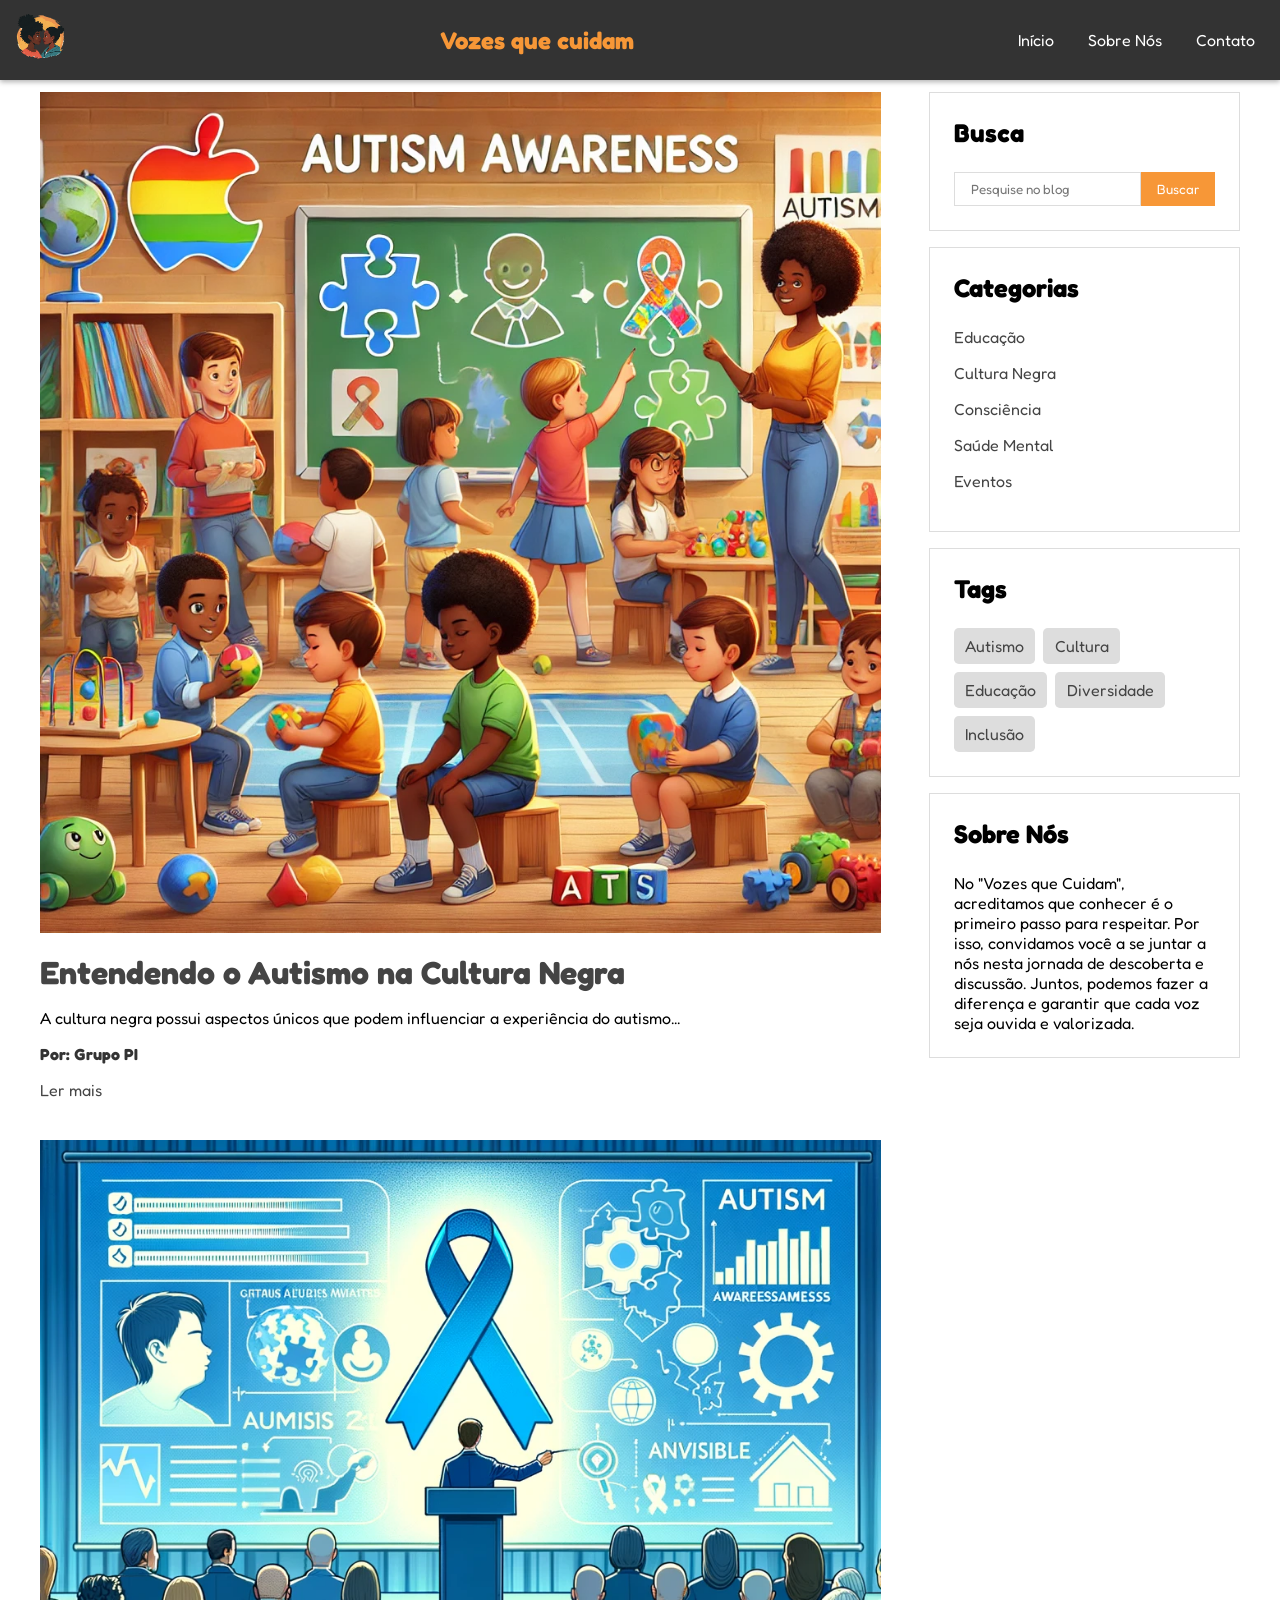
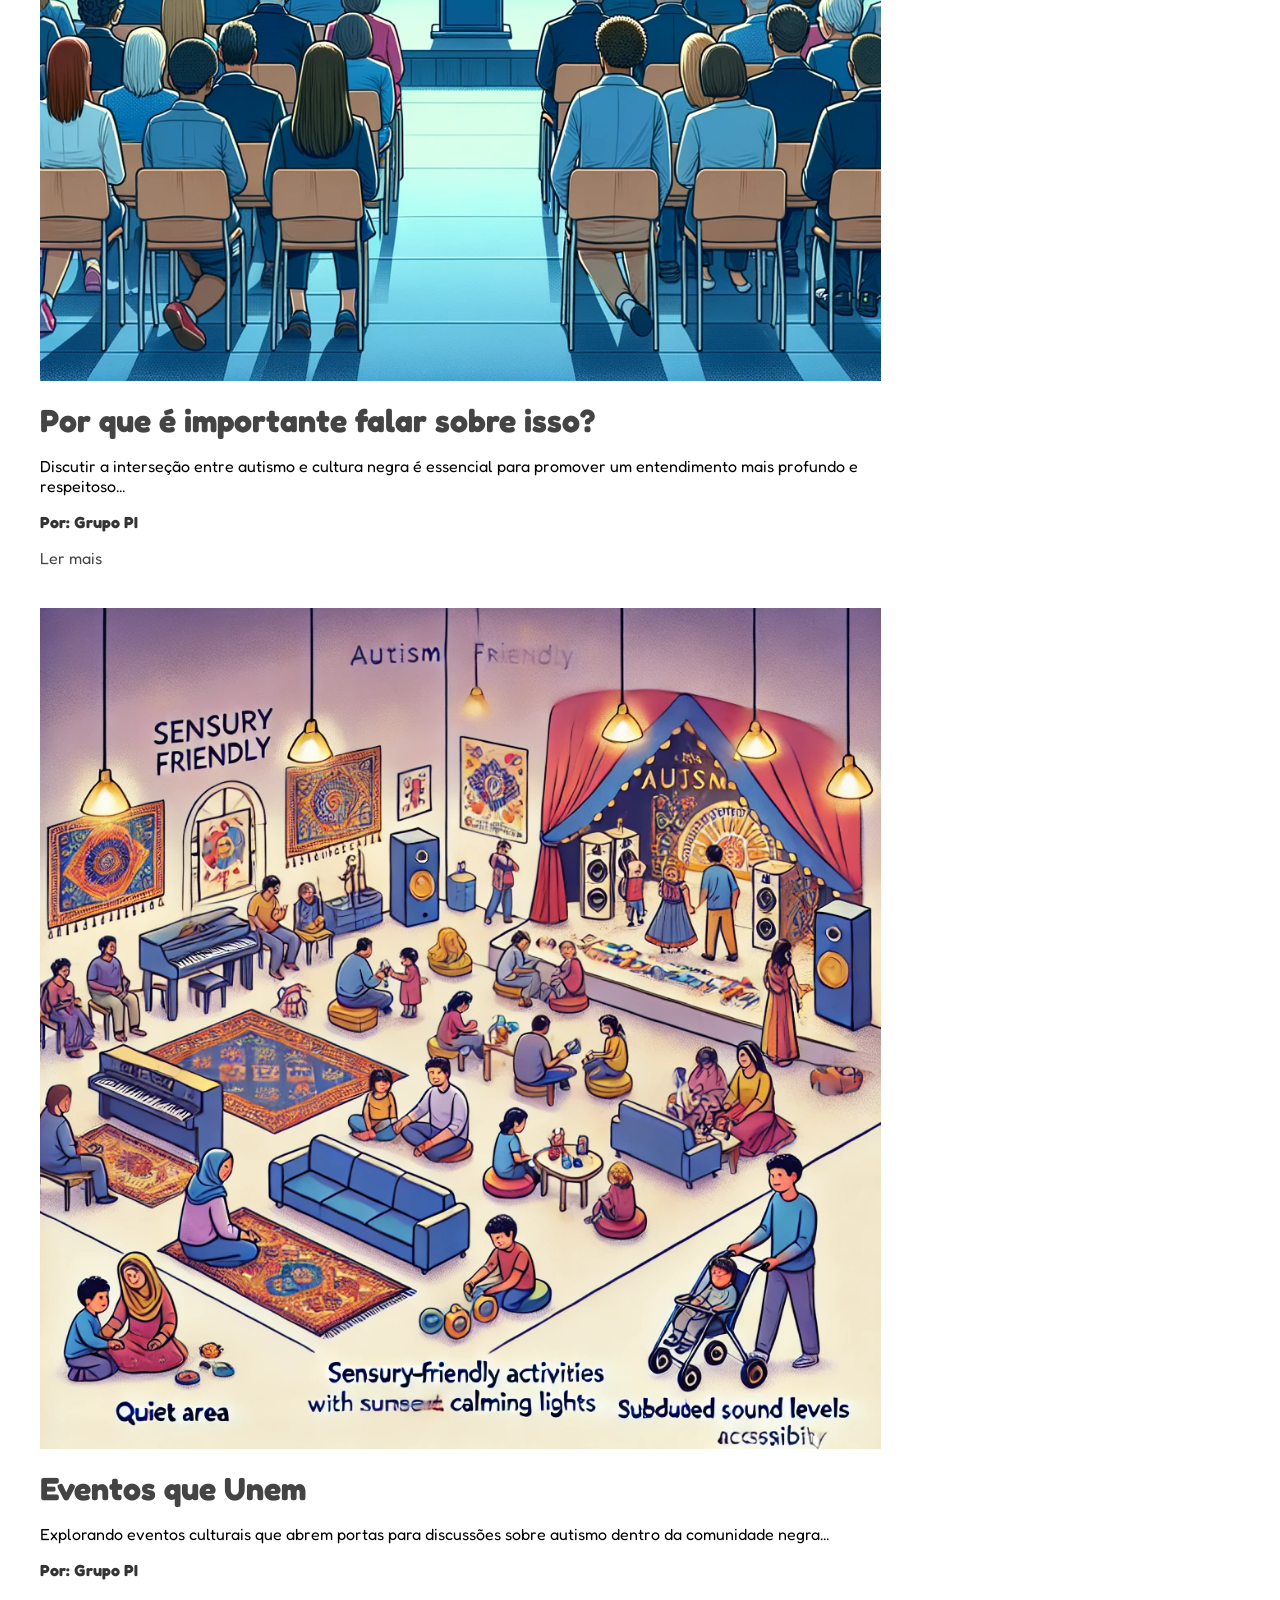
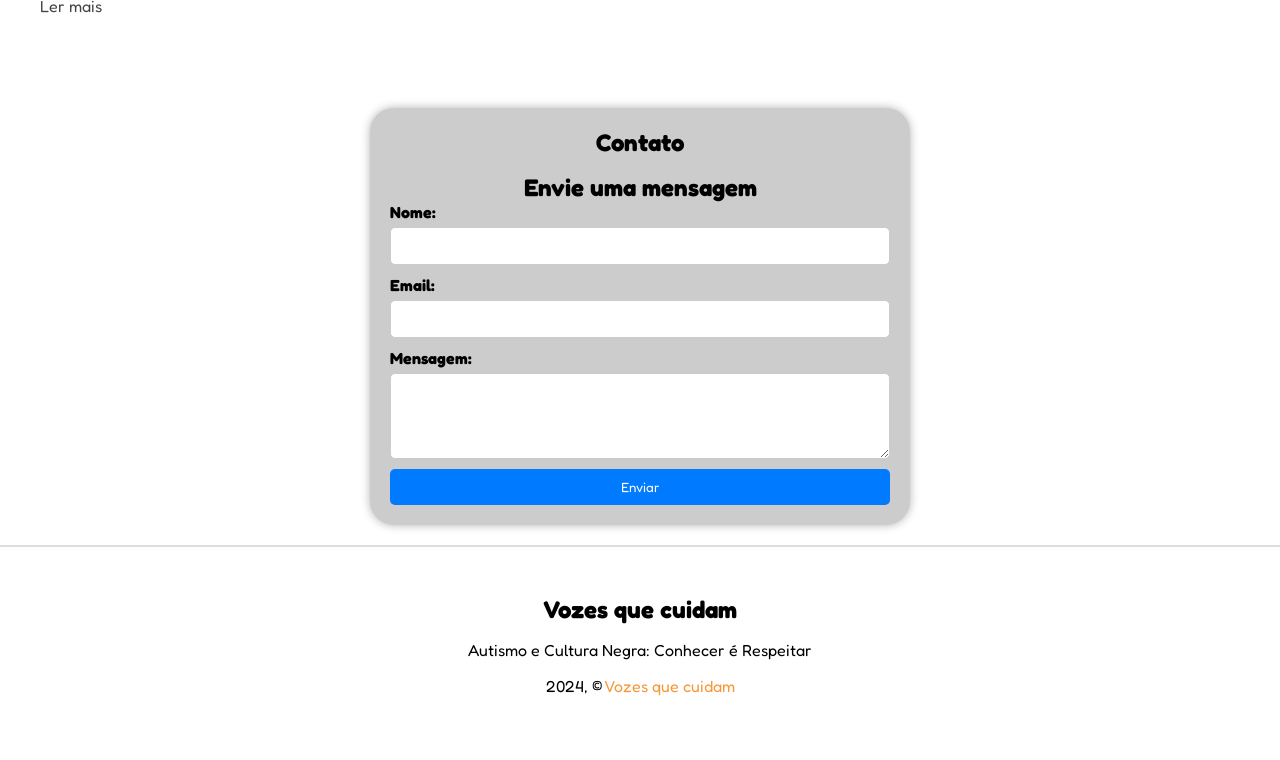
<file: index.html>
<!DOCTYPE html>
<html lang="pt-BR">
<head>
    <meta charset="UTF-8">
    <meta http-equiv="X-UA-Compatible" content="IE=edge" />
    <meta name="viewport" content="width=device-width, initial-scale=1.0">
    <title>Vozes que cuidam</title>
    <link rel="preconnect" href="https://fonts.googleapis.com">
    <link rel="preconnect" href="https://fonts.gstatic.com" crossorigin>
    <link href="https://fonts.googleapis.com/css2?family=Fredoka:wght@300..700&display=swap" rel="stylesheet">
    <link rel="stylesheet" href="styles.css">
    <script src="script.js" defer></script>
</head>
<body>
    <nav id="navbar">
        <div id="navbar-inner">
            <img src="./img/imagem2_Blog-transformed.png" alt="Logo do Blog Vozes que cuidam" style="height: 60px;"> <!-- Adicionando a logo aqui -->
            <h2 id="titulo">Vozes que cuidam</h2>
            <ul id="nav-links">
                <li><a href="#navbar">Início</a></li>
                <li><a href="#sobre_nos">Sobre Nós</a></li>
                <li><a href="#contato">Contato</a></li>
            </ul>
        </div>
    </nav>
    
    <div class="container">
        <main id="post-container">
            <article class="post">
                <img src="img/post1.webp" alt="Cultura Negra e Autismo">
                <h3 class="title"><a href="#">Entendendo o Autismo na Cultura Negra</a></h3>
                <p class="description">
                    A cultura negra possui aspectos únicos que podem influenciar a experiência do autismo...
                </p>
                <p class="author">Por: Grupo PI</p>
                <a href="#">Ler mais</a>
            </article>
            <article class="post">
                <img src="img/post2.webp" alt="Importância do Diálogo">
                <h3 class="title"><a href="#">Por que é importante falar sobre isso?</a></h3>
                <p class="description">
                    Discutir a interseção entre autismo e cultura negra é essencial para promover um entendimento mais profundo e respeitoso...
                </p>
                <p class="author">Por: Grupo PI</p>
                <a href="#">Ler mais</a>
            </article>
            <article class="post">
                <img src="./img/post4.webp" alt="Eventos Culturais">
                <h3 class="title"><a href="#">Eventos que Unem</a></h3>
                <p class="description">
                    Explorando eventos culturais que abrem portas para discussões sobre autismo dentro da comunidade negra...
                </p>
                <p class="author">Por: Grupo PI</p>
                <a href="#">Ler mais</a>
            </article>
        </main>
        <aside id="sidebar">
            <section id="search-bar">
                <h4>Busca</h4>
                <form>
                    <input type="text" placeholder="Pesquise no blog">
                    <input type="submit" value="Buscar">
                </form>
            </section>
            <section id="categories">
                <h4>Categorias</h4>
                <nav>
                    <ul>
                        <li><a href="#">Educação</a></li>
                        <li><a href="#">Cultura Negra</a></li>
                        <li><a href="#">Consciência</a></li>
                        <li><a href="#">Saúde Mental</a></li>
                        <li><a href="#">Eventos</a></li>
                    </ul>
                </nav>
            </section>
            <section id="tags">
                <h4>Tags</h4>
                <div id="tags-container">
                    <a href="">Autismo</a>
                    <a href="">Cultura</a>
                    <a href="">Educação</a>
                    <a href="">Diversidade</a>
                    <a href="">Inclusão</a>
                </div>
            </section>
            <section id="sobre_nos">
                <h4>Sobre Nós</h4>
                <div id="tags-container">
                <p>No "Vozes que Cuidam", acreditamos que conhecer é o primeiro passo para respeitar. Por isso, convidamos você a se juntar a nós nesta jornada de descoberta e discussão. Juntos, podemos fazer a diferença e garantir que cada voz seja ouvida e valorizada.</p>
                </div>
            </section>
        </aside>
    </div>
    
    <div class="contact-form">
        <h2 id="contato" class="contato">Contato</h2>
        <h2>Envie uma mensagem</h2>
        <form action="sua-url-de-envio" method="POST">
            <label for="name">Nome:</label>
            <input type="text" id="name" name="name" required>
    
            <label for="email">Email:</label>
            <input type="email" id="email" name="email" required>
    
            <label for="message">Mensagem:</label>
            <textarea id="message" name="message" rows="4" required></textarea>
    
            <button type="submit">Enviar</button>
        </form>
    </div>
    
    <footer id="footer">
        <h2>Vozes que cuidam</h2>
        <p>Autismo e Cultura Negra: Conhecer é Respeitar</p>
        <p>2024, &copy; <span>Vozes que cuidam</span></p>
    </footer>
</body>
</html>
</file>
<file: styles.css>
*{
    padding: 0;
    margin: 0;
    font-family: Fredoka, sans-serif;
}

body {
    padding-top: 60px;
}

ul{
    list-style: none;
}

a{
    text-decoration: none;
    color: #444;
    transition: 0.5s;
}

#titulo{
    color: #f79737;
}

a:hover{
    color: #f79737;
}

/* navbar */
#navbar {
    position: fixed; /* Fixa o navbar no topo da página */
    top: 0; /* Alinha o topo do navbar com o topo da página */
    left: 0; /* Alinha o lado esquerdo do navbar com o lado esquerdo da página */
    width: 100%; /* Garante que o navbar ocupe toda a largura da tela */
    background-color: #333; /* Escolha uma cor de fundo que combine com seu design */
    z-index: 1000; /* Garante que o navbar fique acima de outros elementos na página */
    box-shadow: 0 2px 5px rgba(0,0,0,0.3); /* Opcional: adiciona sombra para destacar o navbar */
}

#navbar-inner {
    padding: 10px 10px; /* Adiciona padding dentro do navbar */
    display: flex;
    justify-content: space-between;
    align-items: center;
}

#nav-links {
    list-style-type: none;
    padding: 0;
}

#nav-links li {
    display: inline;
}

#nav-links a {
    text-decoration: none;
    color: white;
    padding: 10px 15px;
    display: inline-block;
}

#nav-links a:hover {
    background-color: #555; /* Cor de fundo ao passar o mouse */
}

/* Conteúdo principal */
.container{
    display: flex;
    padding: 2rem 2.5rem;
    gap: 3rem;
    max-width: 1200px;
    margin: 0 auto;
}

#post-container{
    flex: 3 1 0;
}

.post{
    margin-bottom: 2.5rem;
}

.post img {
    width: 100%;
    margin-bottom: 1rem;
}

.title,
.description,
.author,
.contato {
  margin-bottom: 1rem;
}

.title {
    font-size: 2rem;
}

.author {
    color: #333;
    font-weight: bold;
}

/* barra lateral */
#sidebar {
    flex: 1 1 0;
}
  
#search-bar,
#categories,
#tags,
#sobre_nos {
    padding: 1.5rem;
    border: 1px solid #ddd;
    margin-bottom: 1rem;
}
  
#search-bar h4,
#categories h4,
#tags h4,
#sobre_nos h4 {
    margin-bottom: 1.5rem;
    font-size: 1.6rem;
}
  
#search-bar form {
    display: flex;
}
  
#search-bar input {
    padding: 0.5rem 1rem;
    border: 1px solid #ddd;
}
  
#search-bar input[type="submit"] {
    cursor: pointer;
    background-color:#f79737;
    ;
    color: #fff;
    border: none;
}
  
#categories li {
    margin-bottom: 1rem;
}
  
#tags-container {
    display: flex;
    flex-wrap: wrap;
    gap: 0.5rem;
}
  
#tags-container a {
    background-color: #ddd;
    padding: 0.5rem 0.7rem;
    border-radius: 0.3rem;
}
/* Formulário */
.contact-form {
    width: 80%;
    max-width: 500px;
    margin: 20px auto;
    padding: 20px;
    box-shadow: 0 0 10px rgba(0,0,0,0.3);
    background: #ccc;
    border-radius: 1.5rem;
}

.contact-form h2 {
    text-align: center;
}

.contact-form form {
    display: flex;
    flex-direction: column;
}

.contact-form label {
    margin-bottom: 5px;
    font-weight: bold;
    
}

.contact-form input[type="text"],
.contact-form input[type="email"],
.contact-form textarea {
    padding: 10px;
    margin-bottom: 10px;
    border: 1px solid #ccc;
    border-radius: 5px;
}

.contact-form button {
    padding: 10px;
    background-color: #007BFF;
    color: white;
    border: none;
    border-radius: 5px;
    cursor: pointer;
}

.contact-form button:hover {
    background-color: #0056b3;
}

  
/* Rodapé */
#footer {
    border-top: 2px solid #ddd;
    padding: 3rem;
    text-align: center;
}
  
#footer h2,
#footer p {
    margin-bottom: 1rem;
}

#footer span{
    color: #f79737;
}
  
  /* Responsivo */
@media (max-width: 450px) {
    .container {
      flex-wrap: wrap;
    }
}
</file>
